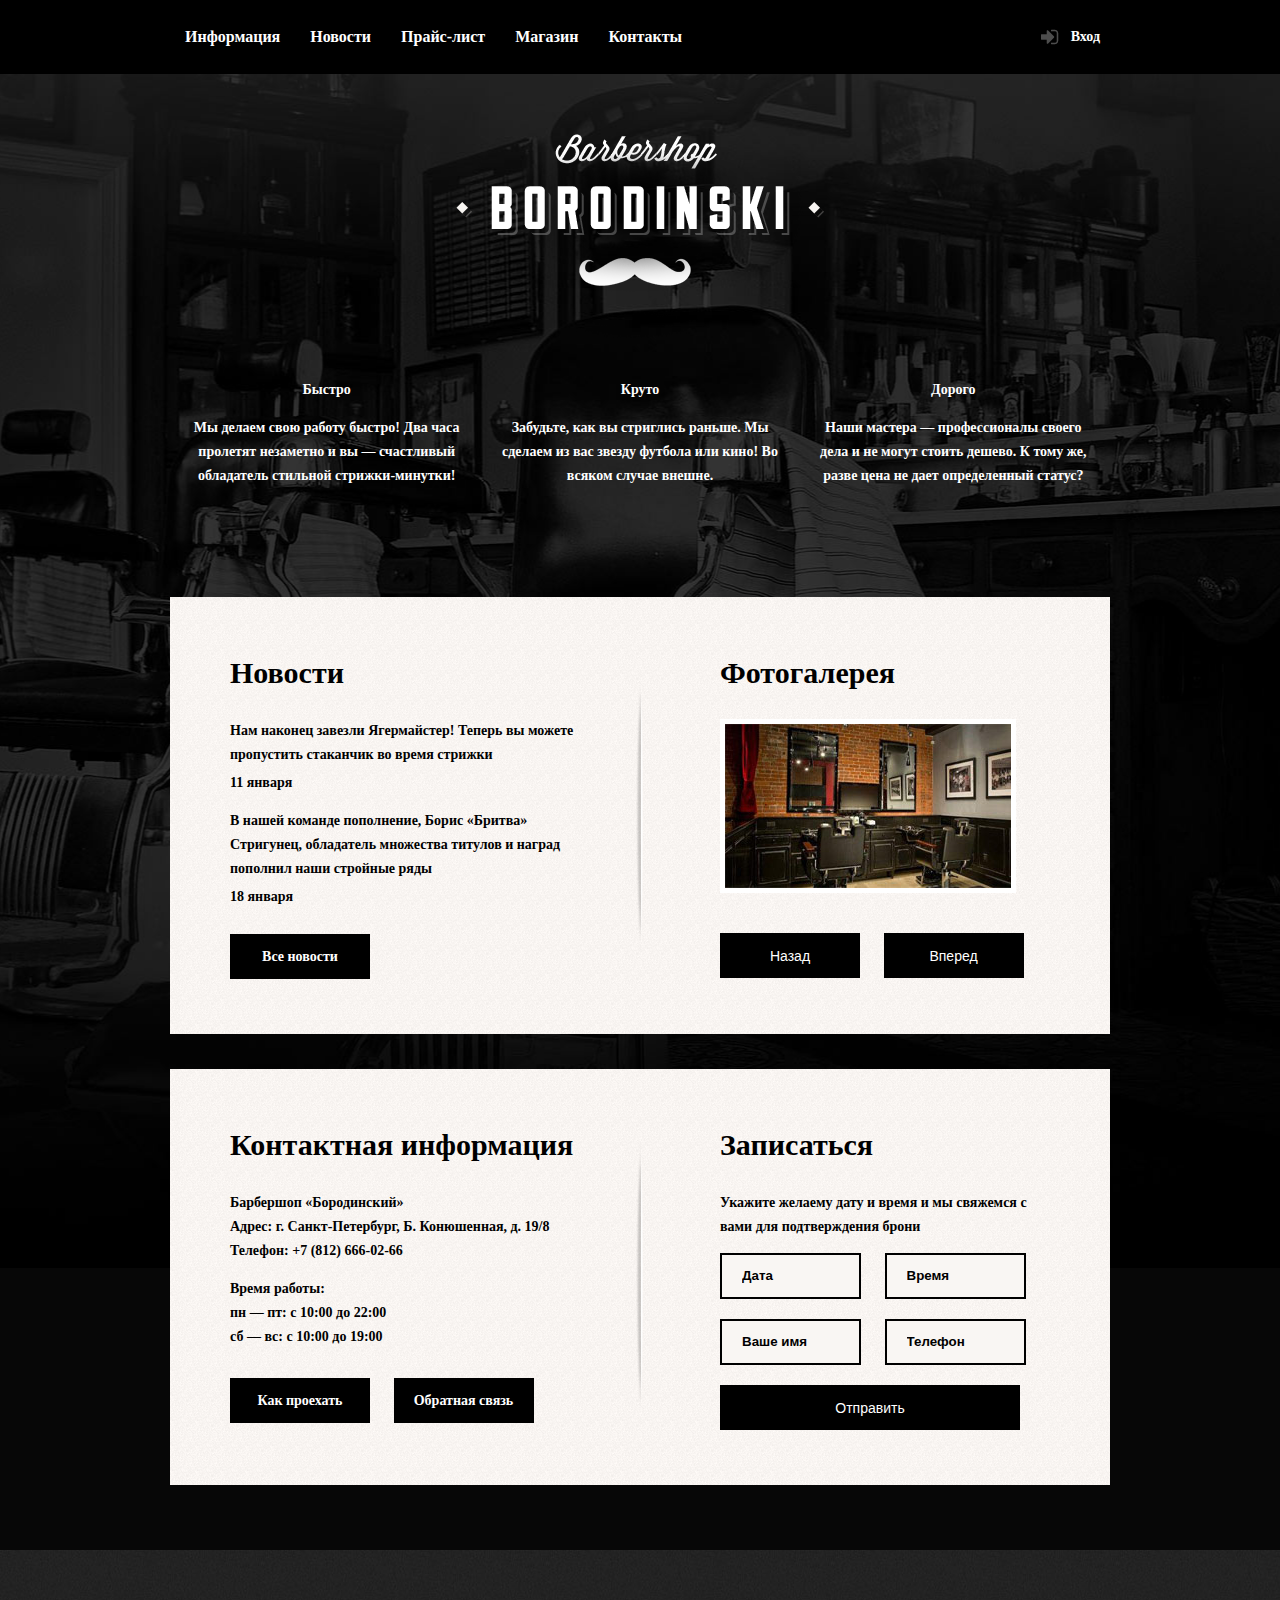
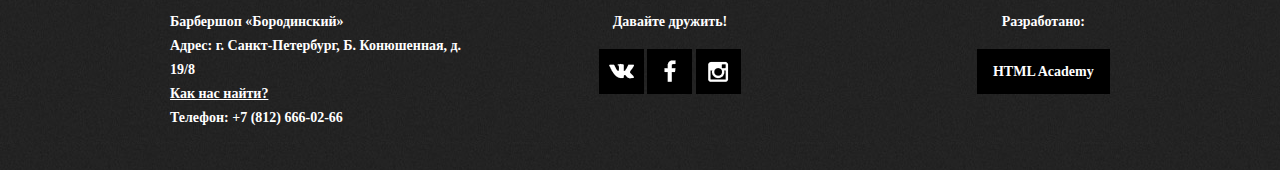
<file: index.html>
<!DOCTYPE html>
<html lang="ru">
  <head>
    <meta charset="utf-8">
    <link href="css/style.css" rel="stylesheet">
    <title>Барбершоп «Бородинский»</title>
  </head>
  <body class="bg-main">
    <header class="main-header">
      <div class="layout-positioner clearfix">
        <nav class="main-navigation">
          <ul>
            <li>
              <a href="#">Информация</a>
            </li>
            <li>
              <a href="#">Новости</a>
            </li>
            <li>
              <a href="#">Прайс-лист</a>
            </li>
            <li>
              <a href="catalog.html">Магазин</a>
            </li>
            <li>
              <a href="#">Контакты</a>
            </li>
          </ul>
        </nav>
        <div class="user-block">
          <a class="login" href="#">Вход</a>
        </div>
      </div>
    </header>
    <main class="layout-positioner">
      <div class="index-logo">
        <img src="img/main-logo.png" width="368" height="204" alt="barbershop-logo">
      </div>
      <section class="features clearfix">
        <div class="features-item">
          <b class="features-name">Быстро</b>
          <p>Мы делаем свою работу быстро! Два часа пролетят незаметно и вы — счастливый обладатель стильной стрижки-минутки!</p>
        </div>
        <div class="features-item">
          <b class="features-name">Круто</b>
          <p>Забудьте, как вы стриглись раньше. Мы сделаем из вас звезду футбола или кино! Во всяком случае внешне.</p>
        </div>
        <div class="features-item">
          <b class="features-name">Дорого</b>
          <p>Наши мастера — профессионалы своего дела и не могут стоить дешево. К тому же, разве цена не дает определенный статус?</p>
        </div>  
      </section>
      <div class="index-content clearfix">
        <div class="index-content-column">
          <h2 class="index-content-title">Новости</h2>
          <ul class="news-preview">
            <li>
              <p>Нам наконец завезли Ягермайстер! Теперь вы можете пропустить стаканчик во время стрижки</p>
              <time datetime="2016-01-11">11 января</time>
            </li>
            <li>
              <p>В нашей команде пополнение, Борис «Бритва» Стригунец, обладатель множества титулов и наград пополнил наши стройные ряды</p>
              <time datetime="2016-01-18">18 января</time>
            </li>  
          </ul>
          <a class="btn" href="#">Все новости</a>  
        </div>
        <div class="index-content-column">
          <h2 class="index-content-title">Фотогалерея</h2>
          <div class="gallery">
            <figure class="gallery-content">
              <img src="img/gallery-photo.jpg" width="286" height="164" alt="">
            </figure>
            <button class="btn gallery-prev" type="button">Назад</button>
            <button class="btn gallery-next" type="button">Вперед</button>
          </div>
        </div>
      </div>
      <div class="index-content clearfix">
        <div class="index-content-column">
          <h2 class="index-content-title">Контактная информация</h2>
          <p>
            Барбершоп «Бородинский»<br>
            Адрес: г. Санкт-Петербург, Б. Конюшенная, д. 19/8<br>
            Телефон: +7 (812) 666-02-66
            </p>
            <p>
              Время работы:<br>
              пн — пт:  с 10:00 до 22:00<br>
              сб — вс:  с 10:00 до 19:00
            </p> 
            <a class="btn" href="#">Как проехать</a>
            <a class="btn" href="#">Обратная связь</a> 
        </div>
        <div class="index-content-column">
          <h2 class="index-content-title">Записаться</h2> 
          <p>Укажите желаему дату и время и мы свяжемся с вами для подтверждения брони</p>
          <form class="appointment-form" action="https:/echo.htmlacademy.ru" method="post">
            <input type="text" name="date" value="" placeholder="Дата">
            <input type="text" name="time" value="" placeholder="Время">
            <input type="text" name="name" value="" placeholder="Ваше имя">
            <input type="tel" name="phone" value="" placeholder="Телефон">
            <button class="btn" type="submit">Отправить</button>
          </form>
        </div>
      </div>     
    </main>
    <footer class="main-footer clearfix">
      <div class="layout-positioner clearfix">
        <section class="footer-contacts">
          Барбершоп «Бородинский»<br>
          Адрес: г.  Санкт-Петербург, Б. Конюшенная, д. 19/8<br>
          <a href="#">Как нас найти?</a><br>
          Телефон:  +7 (812) 666-02-66          
        </section>
        <section class="footer-social">
          <span>Давайте дружить!</span>
          <div class="social-buttons">
            <a class="social-btn social-btn-vk" href="#">Вконтакте</a>
            <a class="social-btn social-btn-fb" href="#">Фейсбук</a>
            <a class="social-btn social-btn-inst" href="#">Инстаграм</a>
          </div>
        </section>
        <section class="footer-copyright">
          <span>Разработано:</span>
          <a class="btn" href="https://htmlacademy.ru">HTML Academy</a>
        </section>
      </div>
    </footer>    
  </body>
</html>
</file>
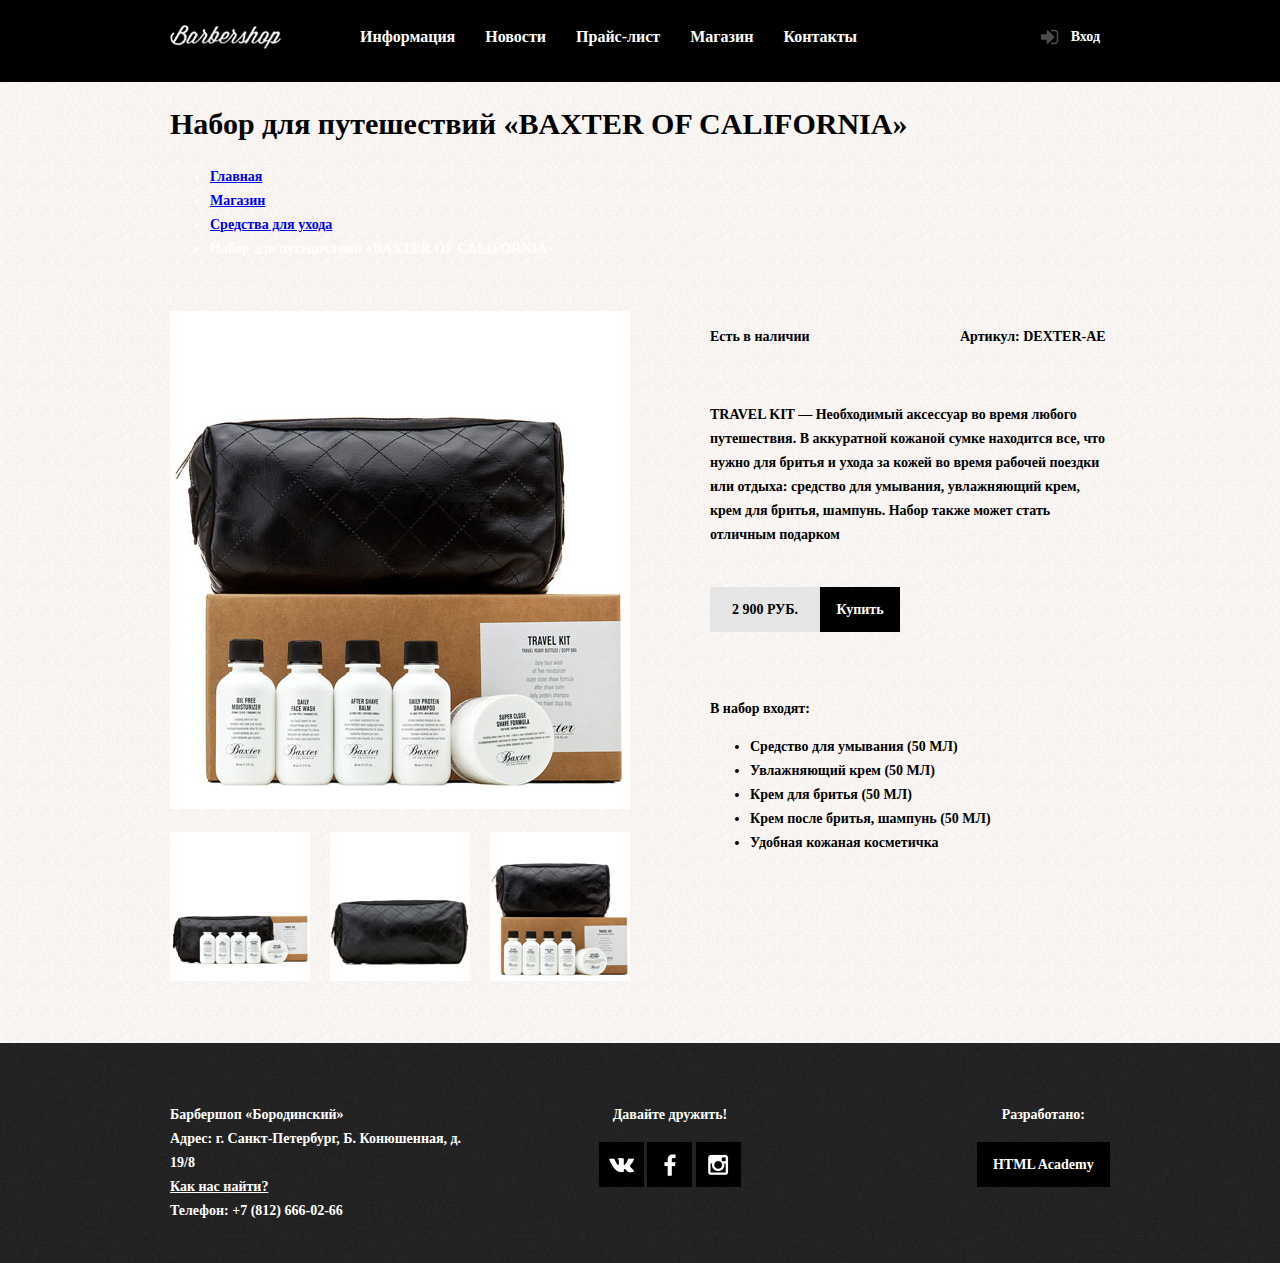
<file: catalog-item.html>
<!DOCTYPE html>
<html lang="ru">
  <head>
    <meta charset="utf-8">
    <link href="css/style.css" rel="stylesheet">
    <title>Набор для путешествий</title>
  </head>
  <body>
    <header class="catalog-header">
      <div class="layout-positioner clearfix">        
        <a class="catalog-logo" href="index.html">
          <img src="img/catalog-logo.png" alt="Логотип" width="111" height="24">
        </a>
        <nav class="catalog-navigation">
          <ul>            
            <li>
              <a href="#">Информация</a>
            </li>
            <li> 
              <a href="#">Новости</a>
            </li>
            <li>
              <a href="#">Прайс-лист</a>
            </li>
            <li  class="active">
              <a href="catalog.html">Магазин</a>
            </li>
            <li>
              <a href="#">Контакты</a>
            </li>
          </ul>
        </nav>
        <div class="user-block">
          <a class="login" href="#">Вход</a>
        </div>
      </div>
    </header>
    <main class="bg-catalog">
      <div class="layout-positioner">
        <h1 class="item-title">Набор для путешествий «BAXTER OF CALIFORNIA»</h1>
        <ul class="breadcrumbs">
          <li>
            <a href="index.html">Главная</a>
          </li>
          <li>
            <a href="catalog.html">Магазин</a>
          </li>
          <li>
            <a href="#">Средства для ухода</a>
          </li>
          <li>
            Набор для путешествий «BAXTER OF CALIFORNIA»
          </li>
        </ul>
        <section class="item clearfix">
          <div class="item-images">
            <div class="item-image-big">
              <a href="#"><img src="img/big-item-image.jpg" width="460" height="498"></a>
            </div>
            <div class="item-images-small">
              <a href="#"><img src="img/item-image-1.jpg" width="140" height="149"></a>
              <a href="#"><img src="img/item-image-2.jpg" width="140" height="149"></a>
              <a href="#"><img src="img/item-image-3.jpg" width="140" height="149"></a>
            </div>
          </div>
          <div class="item-info">
            <div class="item-details clearfix">
              <p class="item-available">Есть в наличии</p>
              <p class="item-article">Артикул: DEXTER-AE</p>    
            </div>       
            <div class="item-description">TRAVEL KIT — Необходимый аксессуар во время любого путешествия. В аккуратной кожаной сумке находится все, что нужно для бритья и ухода за кожей во время рабочей поездки или отдыха: средство для умывания, увлажняющий крем, крем для бритья, шампунь. Набор также может стать отличным подарком</div>                    
            <div class="item-price">
              <div class="price">2 900 РУБ.</div>
              <a class="btn" href="#">Купить</a>
            </div>
            <div class="item-equipment">
              <p>В набор входят:</p>
              <ul>
                <li>Средство для умывания (50 МЛ)</li>
                <li>Увлажняющий крем (50 МЛ)</li>
                <li>Крем для бритья (50 МЛ)</li>
                <li>Крем после бритья, шампунь (50 МЛ)</li>
                <li>Удобная кожаная косметичка</li>
              </ul>
            </div>
          </div>
        </section>
      </div>
    </main>
    <footer class="catalog-footer clearfix">
      <div class="layout-positioner">
        <section class="footer-contacts">
          Барбершоп «Бородинский»<br>
          Адрес: г. Санкт-Петербург, Б.  Конюшенная, д. 19/8<br>
          <a href="#">Как нас найти?</a><br>
          Телефон:  +7 (812) 666-02-66          
        </section>
        <section class="footer-social">
          <span>Давайте дружить!</span>
          <div class="social-buttons">
            <a class="social-btn social-btn-vk" href="#">Вконтакте</a>
            <a class="social-btn social-btn-fb" href="#">Фейсбук</a>
            <a class="social-btn social-btn-inst" href="#">Инстаграм</a>
          </div>
        </section>
        <section class="footer-copyright">
          <span>Разработано:</span>
          <a class="btn" href="https://htmlacademy.ru">HTML Academy</a>
        </section>
      </div>
    </footer>
  </body>
</html>
</file>
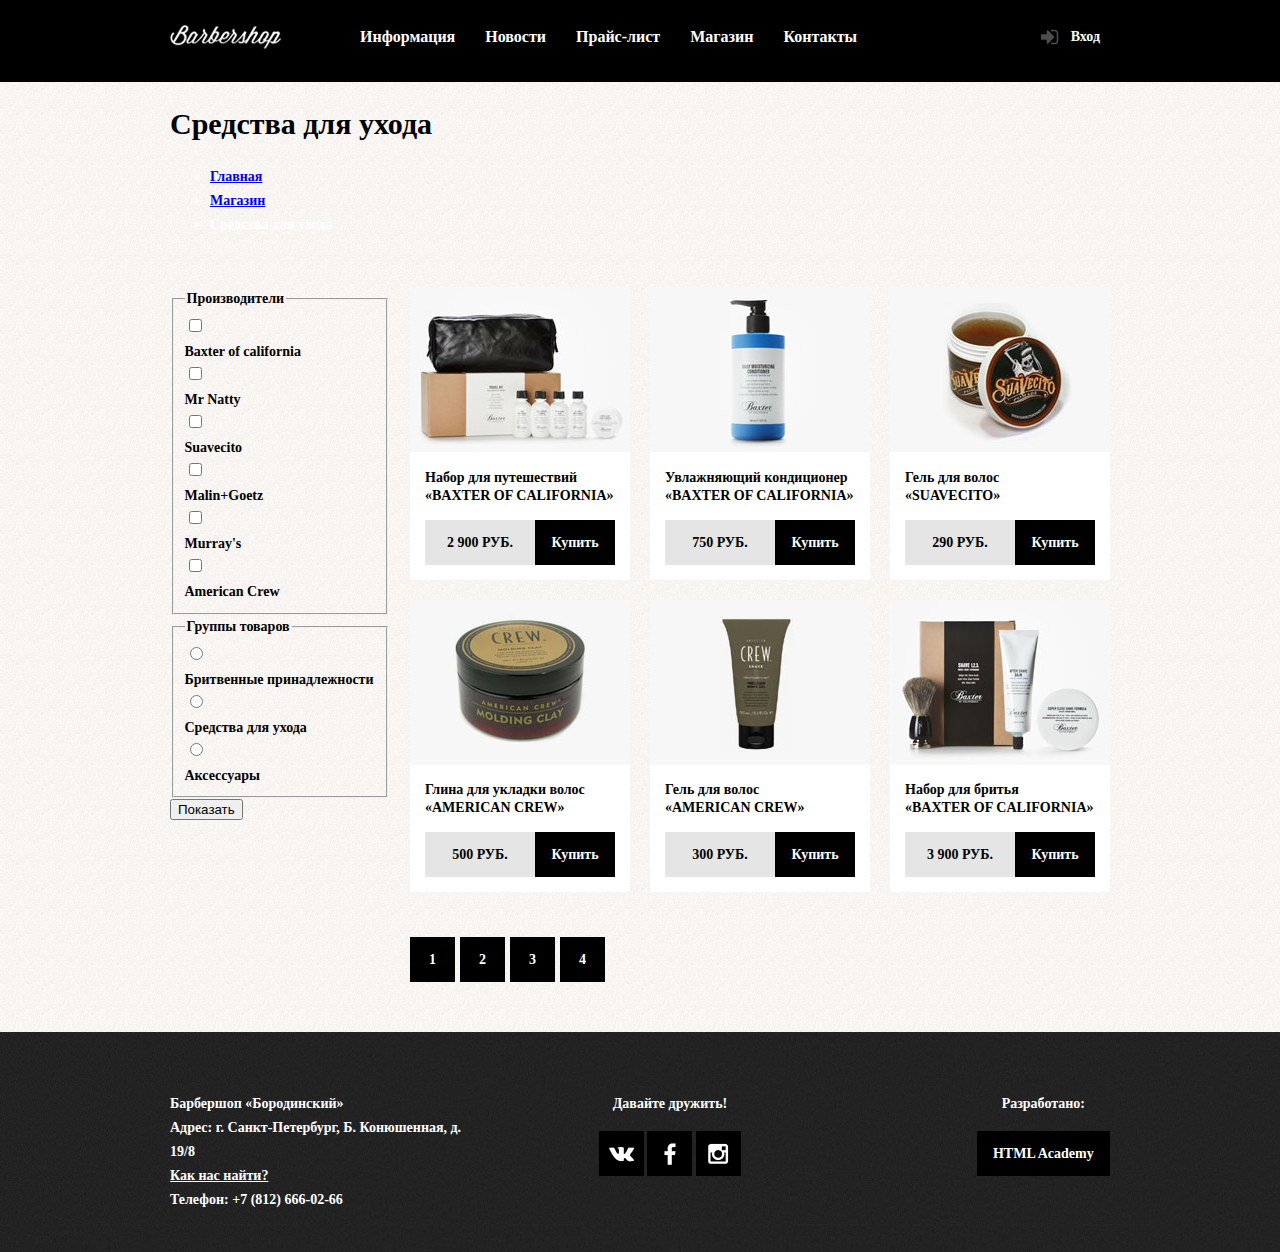
<file: catalog.html>
<!DOCTYPE html>
<html lang="ru">
  <head>
    <meta charset="utf-8">
    <link href="css/style.css" rel="stylesheet">
    <title>Каталог</title>
  </head>
  <body>
    <header class="catalog-header">
      <div class="layout-positioner clearfix">       
        <a class="catalog-logo" href="index.html">
          <img src="img/catalog-logo.png" alt="Логотип" width="111" height="24">
        </a>        
        <nav class="catalog-navigation">
          <ul>           
            <li>
              <a href="#">Информация</a>
            </li>
            <li> 
              <a href="#">Новости</a>
            </li>
            <li>
              <a href="#">Прайс-лист</a>
            </li>
            <li class="active">
              <a href="#">Магазин</a>
            </li>
            <li>
              <a href="#">Контакты</a>
            </li>
          </ul>
        </nav>
        <div class="user-block">
          <a class="login" href="#">Вход</a>
        </div>
      </div>
    </header>
    <main class="bg-catalog">
      <div class="layout-positioner clearfix">
        <h1 class="catalog-title">Средства для ухода</h1>       
        <ul class="breadcrumbs">
          <li>
            <a href="index.html">Главная</a>
          </li>
          <li>
            <a href="catalog.html">Магазин</a>
          </li>
          <li>
            Средства для ухода
          </li>
        </ul>
        <div class="wrapper clearfix">
          <aside class="catalog-sidebar">
            <form class="sidebar-items-filter" action="" method="post">              
              <fieldset class="brands">
                <legend>Производители</legend>               
                <input type="checkbox" name="baxter" value="" id="baxter">
                <label for="baxter">Baxter of california</label>
                <input type="checkbox" name="natty" value="" id="natty">
                <label for="natty">Mr Natty</label>
                <input type="checkbox" name="suavecito" value="" id="suavecito">
                <label for="suavecito">Suavecito</label>
                <input type="checkbox" name="malin+goetz" value="" id="malin+goetz">
                <label for="malin+goetz">Malin+Goetz</label>
                <input type="checkbox" name="murray's" value="" id="murray's">
                <label for="murray's">Murray's</label>
                <input type="checkbox" name="american" value="" id="american">
                <label for="american">American Crew</label>
              </fieldset>                        
              <fieldset class="groups">
                <legend>Группы товаров</legend>
                <input type="radio" name="shave-acces" value="" id="shave-acces">
                <label for="shave-acces">Бритвенные принадлежности</label>
                <input type="radio" name="care-items" value="" id="care-items">
                <label for="care-items">Средства для ухода</label>
                <input type="radio" name="acces" value="" id="acces">
                <label for="acces">Аксессуары</label>
              </fieldset>              
              <button class="btn" type="button">Показать</button>
            </form>
          </aside>       
          <section class="catalog clearfix">         
            <div class="catalog-items">
              <div class="catalog-item">
                <figure class="item-image">
                  <img src="img/catalog-item-1.jpg" width="220" height="165">
                </figure>
                <a href="catalog-item.html">
                  <h2>                
                    <span class="item-category">Набор для путешествий</span>
                    <span class="item-name">«BAXTER OF CALIFORNIA»</span>
                  </h2>
                </a>
                <div class="catalog-item-price clearfix">
                  <div class="price">2 900 РУБ.</div>
                  <a class="btn" href="#">Купить</a>
                </div>
              </div>
               <div class="catalog-item">
                <figure class="item-image">
                  <img src="img/catalog-item-2.jpg" width="220" height="165">
                </figure>
                <a href="#">
                  <h2>
                    <span class="item-category">Увлажняющий кондиционер</span>
                    <span class="item-name">«BAXTER OF CALIFORNIA»</span>
                  </h2>
                </a>
                <div class="catalog-item-price">
                  <div class="price">750 РУБ.</div>
                  <a class="btn" href="#">Купить</a>
                </div>
              </div>
              <div class="catalog-item">
                <figure class="item-image">
                  <img src="img/catalog-item-3.jpg" width="220" height="165">
                </figure>
                <a href="#">
                  <h2>
                    <span class="item-category">Гель для волос</span>
                    <span class="item-name">«SUAVECITO»</span>
                  </h2>
                </a>
                <div class="catalog-item-price">
                  <div class="price">290 РУБ.</div>
                  <a class="btn" href="#">Купить</a>
                </div>
              </div>
               <div class="catalog-item">
                <figure class="item-image">
                  <img src="img/catalog-item-4.jpg" width="220" height="165">
                </figure>
                <a href="#">
                  <h2>
                    <span class="item-category">Глина для укладки волос</span>
                    <span class="item-name">«AMERICAN CREW»</span>
                  </h2>
                </a>
                <div class="catalog-item-price">
                  <div class="price">500 РУБ.</div>
                  <a class="btn" href="#">Купить</a>
                </div>
              </div>
              <div class="catalog-item">
                <figure class="item-image">
                  <img src="img/catalog-item-5.jpg" width="220" height="165">
                </figure>
                <a href="#">
                  <h2>
                    <span class="item-category">Гель для волос</span>
                    <span class="item-name">«AMERICAN CREW»</span>
                  </h2>
                </a>
                <div class="catalog-item-price">
                  <div class="price">300 РУБ.</div>
                  <a class="btn" href="#">Купить</a>
                </div>
              </div>
              <div class="catalog-item">
                <figure class="item-image">
                  <img src="img/catalog-item-6.jpg" width="220" height="165">
                </figure>
                <a href="#">
                  <h2>
                    <span class="item-category">Набор для бритья</span>
                    <span class="item-name">«BAXTER OF CALIFORNIA»</span>
                  </h2>
                </a>
                <div class="catalog-item-price">
                  <div class="price">3 900 РУБ.</div>
                  <a class="btn" href="#">Купить</a>
                </div>
              </div>           
            </div>         
            <div class="catalog-paginator">
              <a href="#">1</a>
              <a class="active" href="#">2</a>
              <a href="#">3</a>
              <a href="#">4</a>
            </div>                
          </section>
        </div>        
      </div>
    </main>
    <footer class="catalog-footer clearfix">
      <div class="layout-positioner clearfix">
        <section class="footer-contacts">
          Барбершоп «Бородинский»<br>
          Адрес: г. Санкт-Петербург, Б. Конюшенная, д. 19/8<br>
          <a href="#">Как нас найти?</a><br>
          Телефон:  +7 (812) 666-02-66          
        </section>
        <section class="footer-social">
          <span>Давайте дружить!</span>
          <div class="social-buttons">
            <a class="social-btn social-btn-vk" href="#">Вконтакте</a>
            <a class="social-btn social-btn-fb" href="#">Фейсбук</a>
            <a class="social-btn social-btn-inst" href="#">Инстаграм</a>
          </div>
        </section>
        <section class="footer-copyright">
          <span>Разработано:</span>
          <a class="btn" href="https://htmlacademy.ru">HTML Academy</a>
        </section>
      </div>
    </footer>
  </body>
</html>
</file>
<file: css/style.css>
/*Общие стили*/

body {
	/*Типографика*/
	font-family: "PT Sans";
	font-size: 14px;
	font-weight: bold;
	line-height: 24px;
	color: #ffffff;

	/*Блочная модель*/
	margin: 0;
	padding: 0;
}

.clearfix:after {
	content: "";
	display: table;
	clear: both;
 }

 .layout-positioner {
	/*Блочная модель*/
	width: 940px;
	padding: 0 10px;
	margin: 0 auto;
}


      /*Стили главной страницы*/
.bg-main {
	/*Оформление*/
	background-color: #070707;
	background-image: url("../img/bg-photo.jpg");
	background-repeat: no-repeat;
	background-position: 50% 0px;
}

.main-header {
	/*Оформление*/
	background-color: #000000;

	/*Блочная модель*/
	margin: 0;
	padding: 0;
	margin-bottom: 60px;
}

.main-navigation {
	/*Блочная модель*/
	width: 705px;
	float: left;
	margin-left: 15px;
}

.main-navigation ul {
	/*Блочная модель*/
	padding: 0;
	margin: 0;

	/*Оформление*/
	font-size: 0;
	list-style: none;
}

.main-navigation ul li {
	/*Блочная модель*/
	display: inline-block;
	padding: 25px 0;
	vertical-align: middle;

	/*Типографика*/
	font-size: 16px;
}

.main-navigation ul a {
	/*Блочная модель*/
	display: block;
	margin-right: 30px;

	/*Типографика*/
	text-decoration: none;
	color: #ffffff;
	font-size: 16px;


}

.user-block {
	/*Блочная модель*/
	float: left;
	box-sizing: border-box;
	width: 220px;
	padding: 25px 0;
	padding-right: 10px;

	/*Типографика*/
	text-align: right;
}

.user-block a {
      /*Блочная модель*/
      display: inline-block;
      padding-left: 30px;
	/*Типографика*/
	text-decoration: none;
	color: #ffffff;

	/*Оформление*/
	background-image: url('../img/icon-login.png');
	background-position: 0% 50%;
	background-repeat: no-repeat;

}

.index-logo {
	/*Блочная модель*/
	width: 368px;
	height: 204px;
	margin: 0 auto;
	margin-bottom: 25px;
}

.features {
	/*Блочная модель*/
	margin-bottom: 80px;
}

.features-item {
      /*Блочная модель*/
      float: left;
      width: 33.333333%;
      padding: 15px;
      box-sizing: border-box;

      /*Типографика*/
      text-align: center;
      
}

.features-item:last-child {
	margin-right 0;
}

.index-content {
	/*Блочная модель*/
	margin-bottom: 35px;

	/*Оформление*/
	background: 
	url('../img/index-shadow.png') no-repeat 50% 50%,
	url('../img/bg-index.jpg');
	color: #000000;

}

.index-content-column {
	/*Блочная модель*/
	float: left;
	width: 50%;
	padding: 30px 60px;
	box-sizing: border-box;
}

.index-content-column:nth-child(2n) {
	padding: 30px 80px;

}

.index-content-column .news-preview {
	list-style: none;
	padding: 0;
	margin: 0;
}

.news-preview time {    /*Кнопки*/
	display: block;
	margin-top: -10px;
}

.index-content-column .btn {
	display: block;
	width: 140px;
	height: 45px;
	background-color: #000000;
	line-height: 45px;
	text-align: center;
	margin-top: 25px;
	color: #ffffff;
	text-decoration: none;
	font-size: 14px;
	margin-bottom: 25px;
}

.index-content-column .gallery-prev,
.index-content-column .gallery-next {
	display: inline-block;
	border: none;
	margin-top: 40px;
	vertical-align: top;
	margin-right: 20px;
	cursor: pointer;
}

.index-content-column .gallery-next {
	margin-right: 0;
}

.index-content:last-child .index-content-column:first-child .btn  {
	display: inline-block;
	margin-right: 20px;
	vertical-align: top;
	margin-top: 15px;
}

.index-content-column form .btn  {
	border: none;
	width: 300px;
	cursor: pointer;
	height: 45px;
	margin-top: 0px;
}

.index-content-column input {
	display: inline-block;
	width: 115px;
	height: 40px;
	margin-right: 20px;
	padding-left: 20px;
	margin-bottom: 20px;
	border: 2px solid #000000;
	font-weight: bold;
	background-color: #f9f6f3;
}
input::-webkit-input-placeholder {
	color: #000000;
}
input:-moz-placeholder {
	color: #000000;
}

.index-content-column input:nth-child(2n) {
	margin-right: 0;
}

 .index-content-column figure {
 	/*Блочная модель*/
 	padding: 0;
 	margin: 0;
 	border: 5px solid #ffffff;
 	width: 286px;
 	height: 164px;
 }

.main-footer {
	/*Блочная модель*/
	margin-top: 65px;
	padding-top: 60px;
	padding-bottom: 40px;

	/*Оформление*/
	background-image: url('../img/bg-footer.jpg');
}

.footer-contacts {
	/*Блочная модель*/
	float: left;
	width: 33.333333%;
	box-sizing: border-box;
}

.footer-contacts a {
	/*Оформление*/
	color: #ffffff;
}

.footer-social {
	/*Блочная модель*/
	float: left;
	width: 33.33333%;
	box-sizing: border-box;
	text-align: center;
	padding-left: 60px;
}

.footer-social .social-btn {
	/*Блочная модель*/
      display: inline-block;
      height: 45px;
      width: 45px;
      margin-top: 15px;
      vertical-align: middle;

      /*Оформление*/
      font-size: 0;
      color: transparent;
      line-height: 0;
 }

 .footer-social .social-btn-vk {
 	background: #000000 url('../img/icon-vk.png') no-repeat 50% 50%;
 }

 .footer-social .social-btn-fb {
 	background: #000000 url('../img/icon-facebook.png') no-repeat 50% 50%;
 }

 .footer-social .social-btn-inst {
 	background: #000000 url('../img/icon-instagram.png') no-repeat 50% 50%;
 }

.footer-copyright {
	/*Блочная модель*/
	float: left;
	width: 33.33333%;
	padding-left: 180px;
	box-sizing: border-box;
	text-align: center;
}

.footer-copyright a {
	/*Блочная модель*/
	display: block;
	height: 45px;
	margin-top: 15px;

	/*Типографика*/
	line-height: 45px;
	color: white;
	text-decoration: none;
	background-color: black;
}


.index-content-title {
	/*Типографика*/
	font-family: "PT Sans";
	font-size: 30px;
	font-weight: bold;
	line-height: 42px;
	color: #000000;
}

.catalog-title {
	/*Типографика*/
	font-family: "PT Sans";
	font-size: 30px;
	font-weight: bold;
	line-height: 42px;
	color: #000000;
}

.item-title {
	/*Типографика*/
	font-family: "PT Sans";
	font-size: 30px;
	font-weight: bold;
	line-height: 42px;
	color: #000000;
}


/*Стили каталога*/

.bg-catalog {
	/*Оформление*/
	background-image: url('../img/bg-index.jpg');

	/*Блочная модель*/
	padding-top: 1px;
}

.catalog-header {
	/*Блочная модель*/
	padding: 0;
	margin: 0;

      /*Оформление*/
      background-color: #000000;
}

.catalog-logo {
	/*Блочная модель*/
	float: left;
	width: 160px;
	padding: 25px 0;
}

.catalog-navigation {
      /*Блочная модель*/
	float: left;
	width: 560px;
}

.catalog-navigation ul {
	/*Блочная модель*/
	padding: 0;
	margin: 0;
	width: 560px;

	/*Типографика*/
	font-size: 0;
	list-style: none;
}

.catalog-navigation ul li {
	/*Блочная модель*/
	display: inline-block;
	padding: 25px 0;
	vertical-align: middle;

	/*Типографика*/
	font-size: 16px;
}

.catalog-navigation ul a {
	/*Блочная модель*/
	display: block;
	margin-left: 30px;

	/*Типографика*/
      text-decoration: none;
	color: #ffffff;
}

.catalog-navigation ul:first-child {
	margin-left: 0px;
}

ul.breadcrumbs {
     /*Блочная модель*/
     margin-bottom: 50px;
}

.catalog {
	/*Оформление*/
	color: #000000;
	float: left;
	width: 700px;
}

.catalog-sidebar {
	/*Блочная модель*/
	float: left;
	width: 220px;
	margin-right: 20px;
	color: #000000;
}

.sidebar-items-filter label {
	display: block;
}

.catalog-items {
	/*Блочная модель*/
	float right;

	/*Типографика*/
	font-size: 0;
}

.catalog-item {
	/*Блочная модель*/
	display: inline-block;
	width: 220px;
	margin-right: 20px;
	margin-bottom: 20px;
	

	/*Типографика*/
	font-size: 14px;
	line-height: 18px;
	vertical-align: top;

	/*Оформление*/
	background-color: #ffffff;
}

.catalog-item:nth-child(3n) {
	margin-right: 0;
}

.item-image {
	/*Блочная модель*/
	padding: 0;
	margin: 0;
}


.catalog-items h2 {
	/*Блочная модель*/
	width: 210px;
	margin-bottom: 15px;
}

.catalog-items a {
	/*Типографика*/
	text-decoration: none;

	/*Оформление*/
	color: #000000;
}

.catalog-items h2 span{
	/*Блочная модель*/
     display: block;
     margin-left: 15px;
}

.catalog-item-price {
	/*Блочная модель*/
	width: 190px;
	margin-bottom: 15px;
	margin-left: auto;
	margin-right: auto;
	height: 45px;

	/*Оформление*/
	background-color: #e5e5e5;
}

.catalog-item-price .price {
	/*Блочная модель*/
	width: 110px;
	height: 45px;
	float: left;

        /*Типографика*/
	line-height: 45px;
	text-align: center;
}


.catalog-item-price .btn {
	/*Блочная модель*/
	float: right;
	width: 80px;
	height: 45px;

	/*Оформление*/
	background-color: #000000;
	color: #ffffff;

         /*Типографика*/
	text-decoration: none;
	text-align: center;
	line-height: 45px;
}

.catalog-paginator {
	/*Блочная модель*/
      margin-top: 25px;
      margin-bottom: 50px;

      /*Типографика*/
      font-size: 0;
}

.catalog-paginator a {
	/*Блочная модель*/
	display: inline-block;
	width: 45px;
	height: 45px;
	margin-right: 5px;
	

	/*Типографика*/
	text-align: center;
	vertical-align: middle;
	text-decoration: none;
	line-height: 45px;
	font-size: 14px;

	/*Оформление*/
	color: #ffffff;
	background-color: black;
}

.catalog-paginator a:last-child {
	margin-right: 0;
}

.catalog-footer {
	/*Оформление*/
	background-image: url('../img/bg-footer.jpg');

	/*Блочная модель*/
	padding-top: 60px;
	padding-bottom: 40px;
}


.catalog-item h2 {
	font-size: 14px;
}

/*Стили предметов каталога*/

.item {
	/*Оформление*/
	color: #000000;
}

.item-images {
	/*Блочная модель*/
	float: left;
	width: 480px;
	padding: 0;
}

.item-image-big {
	/*Блочная модель*/
	margin-bottom: 15px;
}

.item-images-small {
	/*Типографика*/
     font-size: 0;
     margin-bottom: 50px;
}

.item-images-small a {
	/*Блочная модель*/
	display: inline-block;
	margin-right: 20px;
	vertical-align: top;
}

.item-images-small a:nth-child(3) {
	margin-right: 0px;
}

.item-info {
	float: left;
	width: 400px;
	margin-left: 60px;
}

.item-details {
	/*Блочная модель*/	
	margin-bottom: 40px;
}

.item-available {
	/*Блочная модель*/
	float: left;
	width: 150px;
}

.item-article {
	/*Блочная модель*/
	float: right;
	width: 150px;
}

.item-description {
	/*Блочная модель*/
	margin-bottom: 40px;

}

.item-price {
	/*Блочная модель*/	
	margin-bottom: 65px;
	width: 190px;
	height: 45px;

	/*Оформление*/
	background-color: #e5e5e5;
}

.item-price .price {
	/*Блочная модель*/
	width: 110px;
	height: 45px;
	float: left;

        /*Типографика*/
	line-height: 45px;
	text-align: center;
}

.item-price .btn {
	/*Блочная модель*/
	float: right;
	width: 80px;
	height: 45px;

	/*Оформление*/
	background-color: #000000;
	color: #ffffff;

         /*Типографика*/
	text-decoration: none;
	text-align: center;
	line-height: 45px;
}

.item-equipment {
	/*Блочная модель*/
}
</file>
